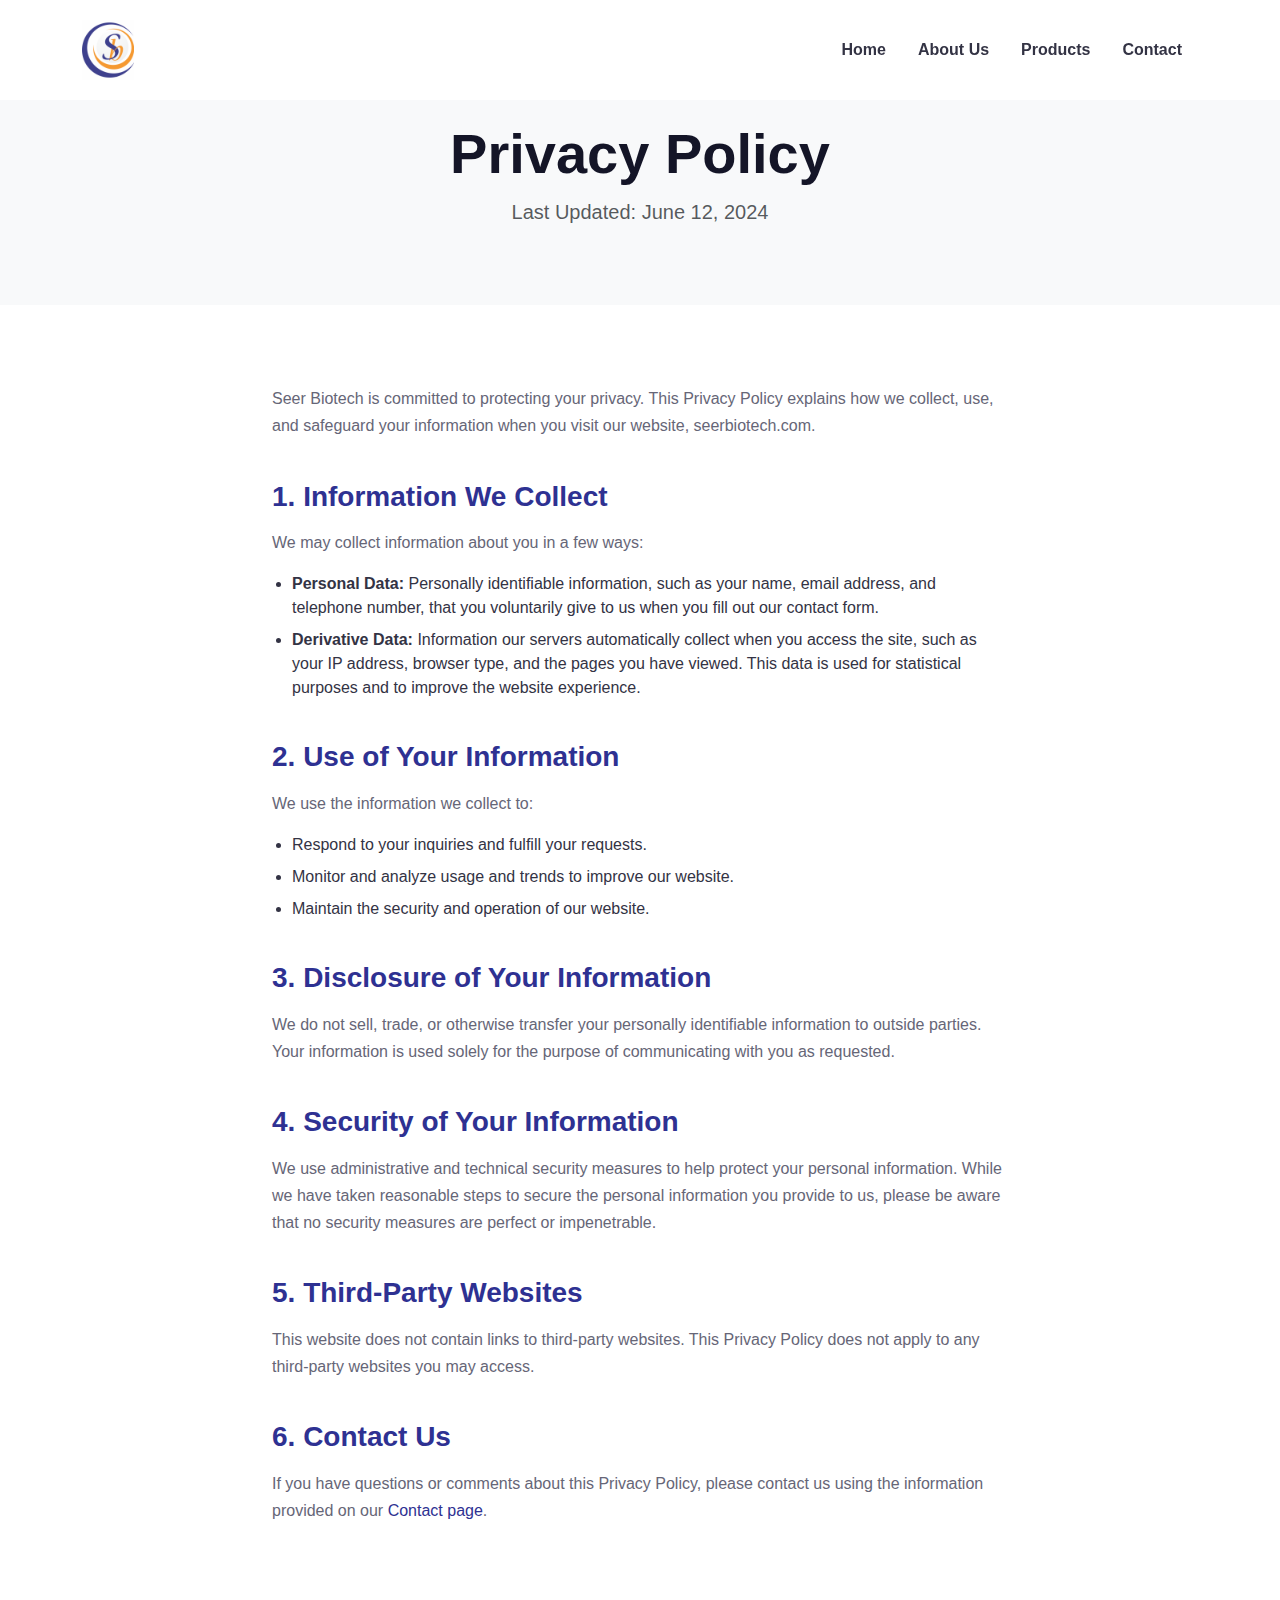
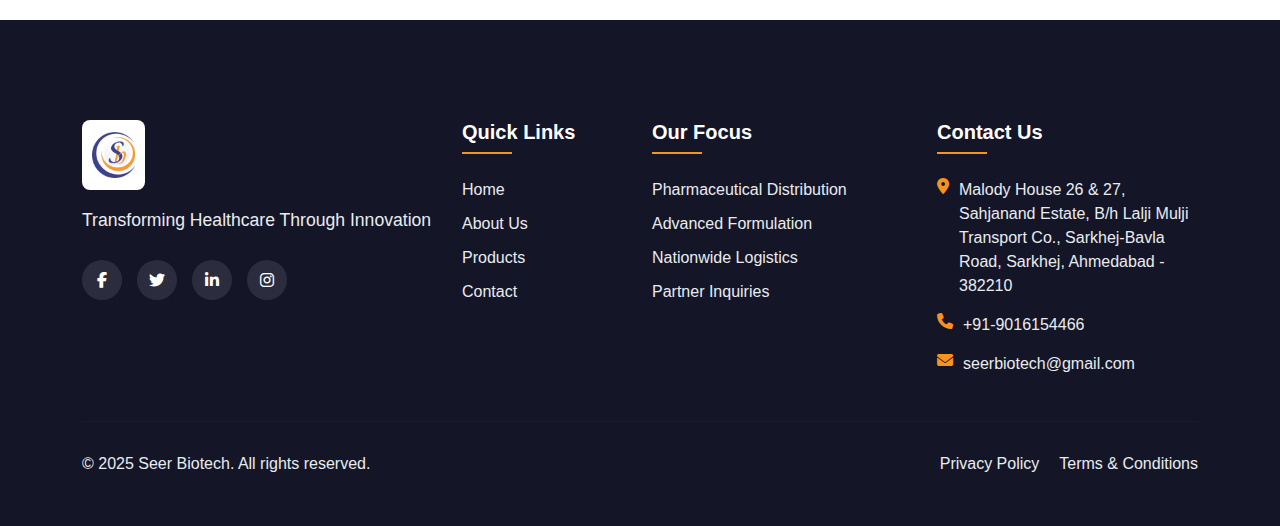
<file: privacy.html>
<!DOCTYPE html>
<html lang="en">
<head>
    <meta charset="UTF-8">
    <meta name="viewport" content="width=device-width, initial-scale=1.0">
    <title>Privacy Policy | Seer Biotech</title>
    <link href="https://cdn.jsdelivr.net/npm/bootstrap@5.3.0/dist/css/bootstrap.min.css" rel="stylesheet">
    <link rel="stylesheet" href="https://cdnjs.cloudflare.com/ajax/libs/font-awesome/6.4.0/css/all.min.css">
    <link rel="stylesheet" href="css/styles.css">
    <style>
        .legal-page-header { padding: 120px 0 60px; background-color: var(--light); }
        .legal-content { padding: 80px 0; }
        .legal-content h3 { color: var(--primary); margin-top: 2.5rem; margin-bottom: 1rem; }
        .legal-content ul { padding-left: 20px; }
        .legal-content li { margin-bottom: 0.5rem; }
    </style>
</head>
<body>
    <!-- Navigation -->
    <nav class="navbar navbar-expand-lg navbar-light fixed-top" id="mainNav">
        <div class="container">
            <a class="navbar-brand" href="index.html"><img src="images/seer-logo.png" alt="Seer Biotech Logo" height="60"></a>
            <button class="navbar-toggler" type="button" data-bs-toggle="collapse" data-bs-target="#navbarNav"><span class="navbar-toggler-icon"></span></button>
            <div class="collapse navbar-collapse" id="navbarNav">
                <ul class="navbar-nav ms-auto">
                    <li class="nav-item"><a class="nav-link" href="index.html">Home</a></li>
                    <li class="nav-item"><a class="nav-link" href="about.html">About Us</a></li>
                    <li class="nav-item"><a class="nav-link" href="products.html">Products</a></li>
                    <li class="nav-item"><a class="nav-link" href="contact.html">Contact</a></li>
                </ul>
            </div>
        </div>
    </nav>

    <!-- Header -->
    <header class="legal-page-header text-center">
        <div class="container">
            <h1 class="display-4 fw-bold">Privacy Policy</h1>
            <p class="lead text-muted">Last Updated: June 12, 2024</p>
        </div>
    </header>

    <!-- Main Content -->
    <main class="legal-content">
        <div class="container">
            <div class="row">
                <div class="col-lg-8 mx-auto">
                    <p>Seer Biotech is committed to protecting your privacy. This Privacy Policy explains how we collect, use, and safeguard your information when you visit our website, seerbiotech.com.</p>

                    <h3>1. Information We Collect</h3>
                    <p>We may collect information about you in a few ways:</p>
                    <ul>
                        <li><strong>Personal Data:</strong> Personally identifiable information, such as your name, email address, and telephone number, that you voluntarily give to us when you fill out our contact form.</li>
                        <li><strong>Derivative Data:</strong> Information our servers automatically collect when you access the site, such as your IP address, browser type, and the pages you have viewed. This data is used for statistical purposes and to improve the website experience.</li>
                    </ul>

                    <h3>2. Use of Your Information</h3>
                    <p>We use the information we collect to:</p>
                    <ul>
                        <li>Respond to your inquiries and fulfill your requests.</li>
                        <li>Monitor and analyze usage and trends to improve our website.</li>
                        <li>Maintain the security and operation of our website.</li>
                    </ul>

                    <h3>3. Disclosure of Your Information</h3>
                    <p>We do not sell, trade, or otherwise transfer your personally identifiable information to outside parties. Your information is used solely for the purpose of communicating with you as requested.</p>

                    <h3>4. Security of Your Information</h3>
                    <p>We use administrative and technical security measures to help protect your personal information. While we have taken reasonable steps to secure the personal information you provide to us, please be aware that no security measures are perfect or impenetrable.</p>
                    
                    <h3>5. Third-Party Websites</h3>
                    <p>This website does not contain links to third-party websites. This Privacy Policy does not apply to any third-party websites you may access.</p>

                    <h3>6. Contact Us</h3>
                    <p>If you have questions or comments about this Privacy Policy, please contact us using the information provided on our <a href="contact.html">Contact page</a>.</p>
                </div>
            </div>
        </div>
    </main>

    <!-- Footer -->
    <footer class="mt-auto">
        <div class="footer-waves">
            <div class="wave wave1"></div>
            <div class="wave wave2"></div>
            <div class="wave wave3"></div>
            <div class="wave wave4"></div>
        </div>
        <div class="container">
            <div class="row">
                <div class="col-lg-4 mb-5 mb-lg-0">
                    <div class="footer-brand"><img src="images/seer-logo.png" alt="Seer Biotech Logo" height="70"
                            class="footer-logo">
                        <h4>Seer Biotech</h4>
                    </div>
                    <p class="footer-tagline">Transforming Healthcare Through Innovation</p>
                    <div class="social-links"><a href="#" class="social-link"><i class="fab fa-facebook-f"></i></a><a
                            href="#" class="social-link"><i class="fab fa-twitter"></i></a><a href="#"
                            class="social-link"><i class="fab fa-linkedin-in"></i></a><a href="#" class="social-link"><i
                                class="fab fa-instagram"></i></a></div>
                </div>
                <div class="col-lg-2 col-md-6 mb-4 mb-md-0">
                    <h5>Quick Links</h5>
                    <ul class="footer-links">
                        <li><a href="index.html">Home</a></li>
                        <li><a href="about.html">About Us</a></li>
                        <li><a href="products.html">Products</a></li>
                        <li><a href="contact.html">Contact</a></li>
                    </ul>
                </div>
                <div class="col-lg-3 col-md-6 mb-4 mb-md-0">
                    <h5>Our Focus</h5>
                    <ul class="footer-links">
                        <li><a href="products.html">Pharmaceutical Distribution</a></li>
                        <li><a href="products.html">Advanced Formulation</a></li>
                        <li><a href="about.html">Nationwide Logistics</a></li>
                        <li><a href="contact.html">Partner Inquiries</a></li>
                    </ul>
                </div>
                <div class="col-lg-3">
                    <h5>Contact Us</h5>
                    <ul class="contact-info">
                        <li><i class="fas fa-map-marker-alt"></i><span>Malody House 26 & 27, Sahjanand Estate, B/h Lalji Mulji Transport Co., Sarkhej-Bavla Road, Sarkhej, Ahmedabad - 382210</span></li>
                        <li><i class="fas fa-phone"></i><span>+91-9016154466</span></li>
                        <li><i class="fas fa-envelope"></i><span>seerbiotech@gmail.com</span></li>
                    </ul>
                </div>
            </div>
            <hr class="footer-divider">
            <div class="footer-bottom">
                <div class="copyright">© 2025 Seer Biotech. All rights reserved.</div>
                <div class="footer-bottom-links"><a href="privacy.html">Privacy Policy</a><a href="terms.html">Terms & Conditions</a></div>
            </div>
        </div>
    </footer>

    <script src="https://cdn.jsdelivr.net/npm/bootstrap@5.3.0/dist/js/bootstrap.bundle.min.js"></script>
    <script src="js/main.js"></script>
</body>
</html>
</file>
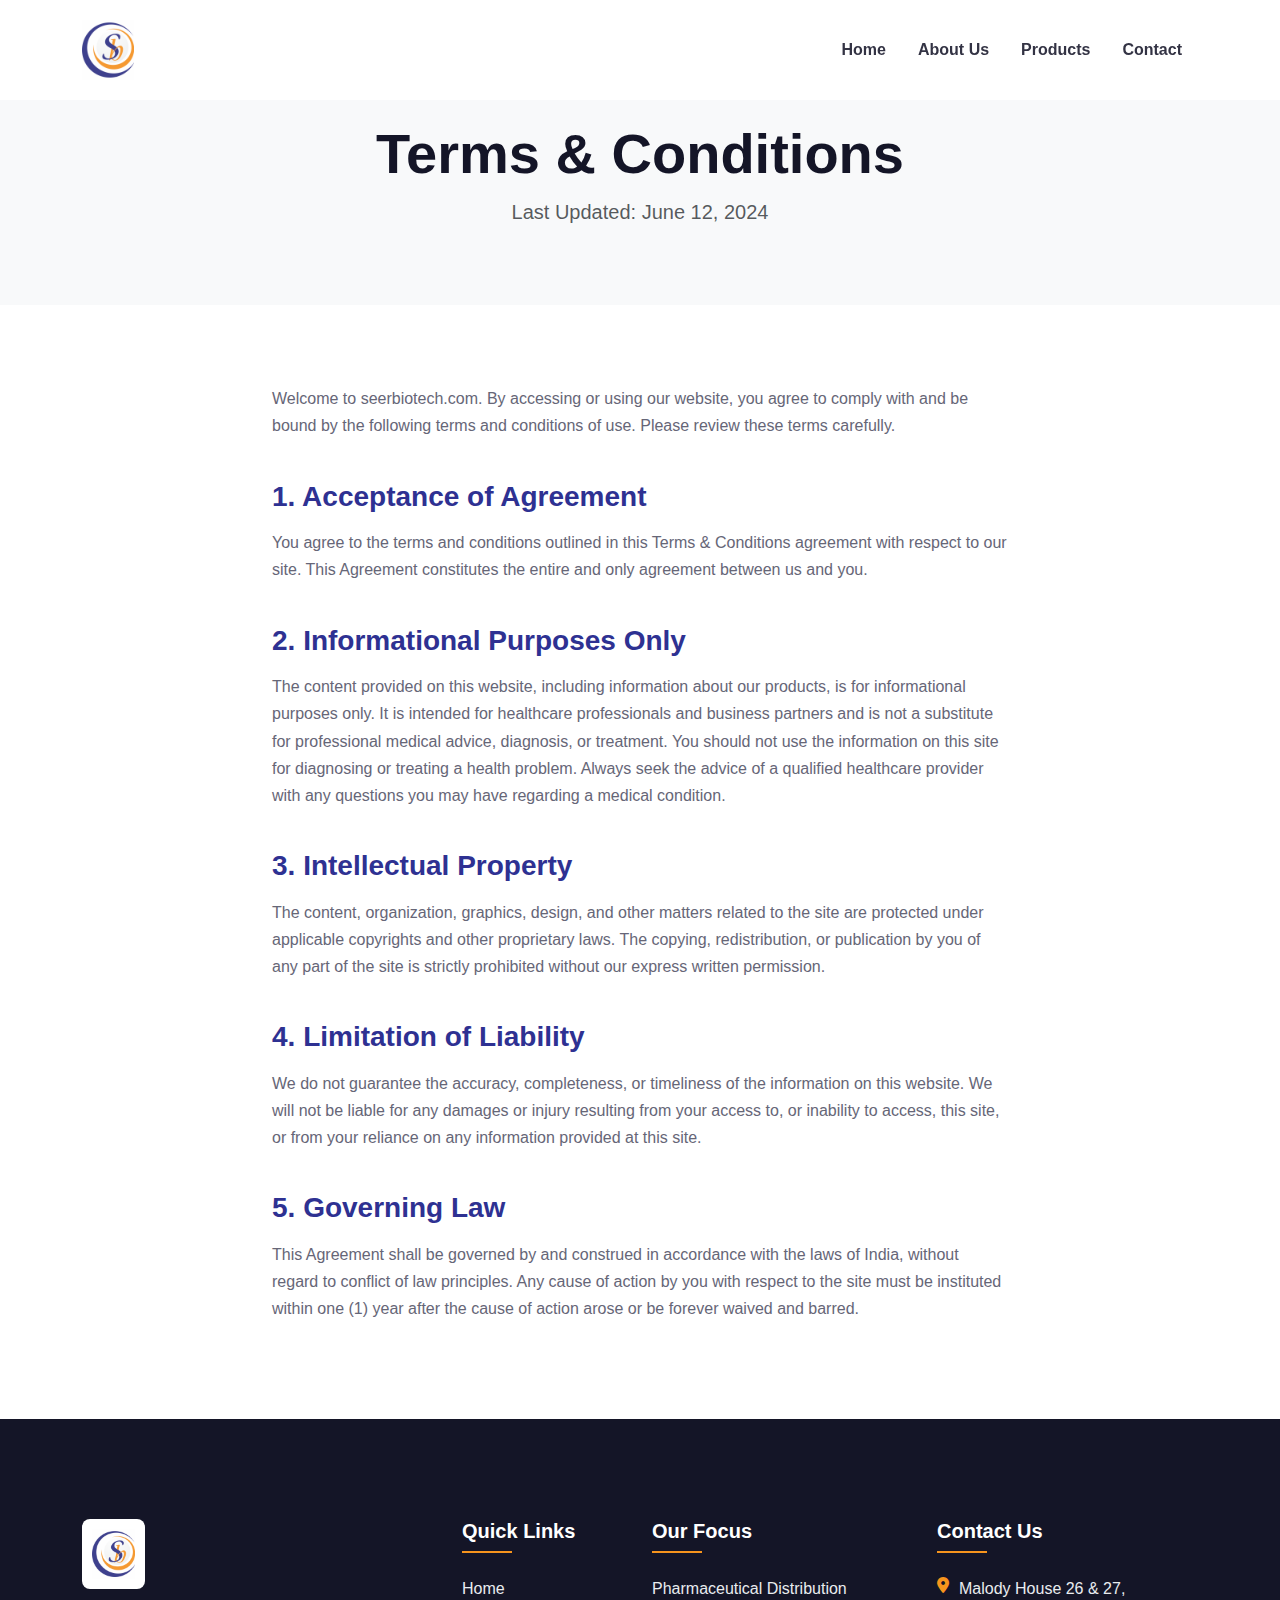
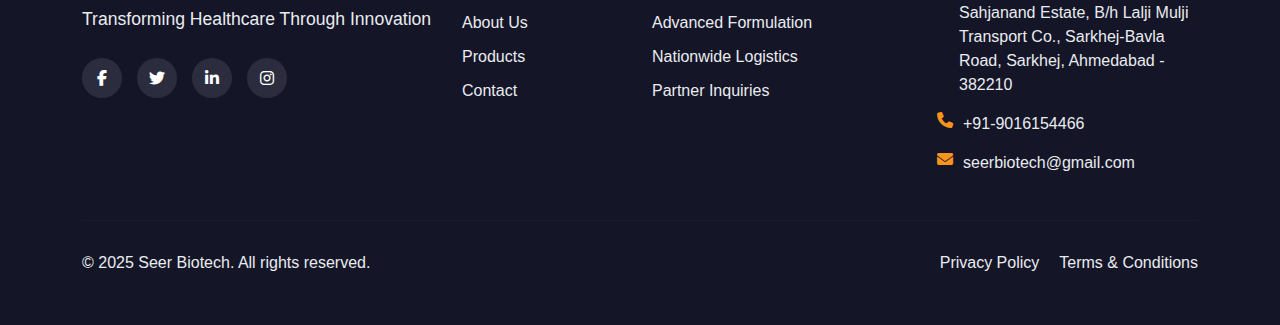
<file: terms.html>
<!DOCTYPE html>
<html lang="en">
<head>
    <meta charset="UTF-8">
    <meta name="viewport" content="width=device-width, initial-scale=1.0">
    <title>Terms & Conditions | Seer Biotech</title>
    <link href="https://cdn.jsdelivr.net/npm/bootstrap@5.3.0/dist/css/bootstrap.min.css" rel="stylesheet">
    <link rel="stylesheet" href="https://cdnjs.cloudflare.com/ajax/libs/font-awesome/6.4.0/css/all.min.css">
    <link rel="stylesheet" href="css/styles.css">
    <style>
        .legal-page-header { padding: 120px 0 60px; background-color: var(--light); }
        .legal-content { padding: 80px 0; }
        .legal-content h3 { color: var(--primary); margin-top: 2.5rem; margin-bottom: 1rem; }
        .legal-content ul { padding-left: 20px; }
        .legal-content li { margin-bottom: 0.5rem; }
    </style>
</head>
<body>
    <!-- Navigation -->
    <nav class="navbar navbar-expand-lg navbar-light fixed-top" id="mainNav">
        <div class="container">
            <a class="navbar-brand" href="index.html"><img src="images/seer-logo.png" alt="Seer Biotech Logo" height="60"></a>
            <button class="navbar-toggler" type="button" data-bs-toggle="collapse" data-bs-target="#navbarNav"><span class="navbar-toggler-icon"></span></button>
            <div class="collapse navbar-collapse" id="navbarNav">
                <ul class="navbar-nav ms-auto">
                    <li class="nav-item"><a class="nav-link" href="index.html">Home</a></li>
                    <li class="nav-item"><a class="nav-link" href="about.html">About Us</a></li>
                    <li class="nav-item"><a class="nav-link" href="products.html">Products</a></li>
                    <li class="nav-item"><a class="nav-link" href="contact.html">Contact</a></li>
                </ul>
            </div>
        </div>
    </nav>

    <!-- Header -->
    <header class="legal-page-header text-center">
        <div class="container">
            <h1 class="display-4 fw-bold">Terms & Conditions</h1>
            <p class="lead text-muted">Last Updated: June 12, 2024</p>
        </div>
    </header>

    <!-- Main Content -->
    <main class="legal-content">
        <div class="container">
            <div class="row">
                <div class="col-lg-8 mx-auto">
                    <p>Welcome to seerbiotech.com. By accessing or using our website, you agree to comply with and be bound by the following terms and conditions of use. Please review these terms carefully.</p>

                    <h3>1. Acceptance of Agreement</h3>
                    <p>You agree to the terms and conditions outlined in this Terms & Conditions agreement with respect to our site. This Agreement constitutes the entire and only agreement between us and you.</p>

                    <h3>2. Informational Purposes Only</h3>
                    <p>The content provided on this website, including information about our products, is for informational purposes only. It is intended for healthcare professionals and business partners and is not a substitute for professional medical advice, diagnosis, or treatment. You should not use the information on this site for diagnosing or treating a health problem. Always seek the advice of a qualified healthcare provider with any questions you may have regarding a medical condition.</p>
                    
                    <h3>3. Intellectual Property</h3>
                    <p>The content, organization, graphics, design, and other matters related to the site are protected under applicable copyrights and other proprietary laws. The copying, redistribution, or publication by you of any part of the site is strictly prohibited without our express written permission.</p>

                    <h3>4. Limitation of Liability</h3>
                    <p>We do not guarantee the accuracy, completeness, or timeliness of the information on this website. We will not be liable for any damages or injury resulting from your access to, or inability to access, this site, or from your reliance on any information provided at this site.</p>

                    <h3>5. Governing Law</h3>
                    <p>This Agreement shall be governed by and construed in accordance with the laws of India, without regard to conflict of law principles. Any cause of action by you with respect to the site must be instituted within one (1) year after the cause of action arose or be forever waived and barred.</p>
                </div>
            </div>
        </div>
    </main>

    <!-- Footer -->
     <footer>
        <div class="footer-waves">
            <div class="wave wave1"></div>
            <div class="wave wave2"></div>
            <div class="wave wave3"></div>
            <div class="wave wave4"></div>
        </div>
        <div class="container">
            <div class="row">
                <div class="col-lg-4 mb-5 mb-lg-0">
                    <div class="footer-brand"><img src="images/seer-logo.png" alt="Seer Biotech Logo" height="70"
                            class="footer-logo">
                        <h4>Seer Biotech</h4>
                    </div>
                    <p class="footer-tagline">Transforming Healthcare Through Innovation</p>
                    <div class="social-links"><a href="#" class="social-link"><i class="fab fa-facebook-f"></i></a><a
                            href="#" class="social-link"><i class="fab fa-twitter"></i></a><a href="#"
                            class="social-link"><i class="fab fa-linkedin-in"></i></a><a href="#" class="social-link"><i
                                class="fab fa-instagram"></i></a></div>
                </div>
                <div class="col-lg-2 col-md-6 mb-4 mb-md-0">
                    <h5>Quick Links</h5>
                    <ul class="footer-links">
                        <li><a href="index.html">Home</a></li>
                        <li><a href="about.html">About Us</a></li>
                        <li><a href="products.html">Products</a></li>
                        <li><a href="contact.html">Contact</a></li>
                    </ul>
                </div>
                <div class="col-lg-3 col-md-6 mb-4 mb-md-0">
                    <h5>Our Focus</h5>
                    <ul class="footer-links">
                        <li><a href="products.html">Pharmaceutical Distribution</a></li>
                        <li><a href="products.html">Advanced Formulation</a></li>
                        <li><a href="about.html">Nationwide Logistics</a></li>
                        <li><a href="contact.html">Partner Inquiries</a></li>
                    </ul>
                </div>
                <div class="col-lg-3">
                    <h5>Contact Us</h5>
                    <ul class="contact-info">
                        <li><i class="fas fa-map-marker-alt"></i><span>Malody House 26 & 27, Sahjanand Estate, B/h Lalji Mulji Transport Co., Sarkhej-Bavla Road, Sarkhej, Ahmedabad - 382210</span></li>
                        <li><i class="fas fa-phone"></i><span>+91-9016154466</span></li>
                        <li><i class="fas fa-envelope"></i><span>seerbiotech@gmail.com</span></li>
                    </ul>
                </div>
            </div>
            <hr class="footer-divider">
            <div class="footer-bottom">
                <div class="copyright">© 2025 Seer Biotech. All rights reserved.</div>
                <div class="footer-bottom-links"><a href="privacy.html">Privacy Policy</a><a href="terms.html">Terms & Conditions</a></div>
            </div>
        </div>
    </footer>

    
    <script src="https://cdn.jsdelivr.net/npm/bootstrap@5.3.0/dist/js/bootstrap.bundle.min.js"></script>
    <script src="js/main.js"></script>
</body>
</html>
</file>
<file: css/styles.css>
/* Main Styles for SB Pharmaceuticals Website */

:root {
  --primary: #2e3192; /* Blue from logo */
  --primary-dark: #232578;
  --primary-light: #4b4caa;
  --secondary: #f7941d; /* Orange from logo */
  --secondary-dark: #d17c16;
  --secondary-light: #f9a94d;
  --dark: #141527;
  --light: #f8f9fa;
  --white: #ffffff;
  --gray: #6c757d;
  --gray-light: #e9ecef;
  --gray-dark: #343a40;
  --text: #333344;
  --text-light: #666677;
  --shadow: 0 5px 20px rgba(0, 0, 0, 0.1);
  --shadow-lg: 0 10px 30px rgba(0, 0, 0, 0.15);
  --transition: all 0.3s ease;
  --radius: 8px;
  --radius-lg: 15px;
  --radius-xl: 30px;
}

/* General Styles */
html {
  scroll-behavior: smooth;
}

body {
  font-family: 'Poppins', 'Roboto', sans-serif;
  color: var(--text);
  background-color: var(--white);
  overflow-x: hidden;
  padding-top: 0;
  position: relative;
}

h1, h2, h3, h4, h5, h6 {
  font-weight: 700;
  color: var(--dark);
}

p {
  color: var(--text-light);
  line-height: 1.7;
}

a {
  color: var(--primary);
  text-decoration: none;
  transition: var(--transition);
}

a:hover {
  color: var(--secondary);
}

.btn {
  border-radius: var(--radius);
  padding: 0.6rem 1.5rem;
  font-weight: 600;
  transition: var(--transition);
  position: relative;
  overflow: hidden;
  z-index: 1;
}

.btn::before {
  content: '';
  position: absolute;
  top: 0;
  left: 0;
  width: 0;
  height: 100%;
  background: rgba(255, 255, 255, 0.1);
  transition: all 0.5s ease;
  z-index: -1;
}

.btn:hover::before {
  width: 100%;
}

.btn-primary {
  background: linear-gradient(135deg, var(--primary), var(--primary-dark));
  border: none;
  box-shadow: 0 4px 15px rgba(46, 49, 146, 0.3);
}

.btn-primary:hover, .btn-primary:focus {
  background: linear-gradient(135deg, var(--primary-dark), var(--primary));
  box-shadow: 0 6px 20px rgba(46, 49, 146, 0.4);
  transform: translateY(-2px);
}

.btn-outline {
  color: var(--primary);
  background: transparent;
  border: 2px solid var(--primary);
}

.btn-outline:hover, .btn-outline:focus {
  color: var(--white);
  background: var(--primary);
  transform: translateY(-2px);
}

.pulse-button {
  animation: pulse 2s infinite;
}

@keyframes pulse {
  0% {
    box-shadow: 0 0 0 0 rgba(46, 49, 146, 0.7);
  }
  70% {
    box-shadow: 0 0 0 10px rgba(46, 49, 146, 0);
  }
  100% {
    box-shadow: 0 0 0 0 rgba(46, 49, 146, 0);
  }
}

.text-gradient {
  background: linear-gradient(135deg, var(--primary), var(--secondary));
  -webkit-background-clip: text;
  -webkit-text-fill-color: transparent;
  background-clip: text;
  text-fill-color: transparent;
}

.section-header {
  margin-bottom: 3rem;
}

/* Preloader */
#preloader {
  position: fixed;
  top: 0;
  left: 0;
  width: 100%;
  height: 100%;
  background: var(--white);
  display: flex;
  justify-content: center;
  align-items: center;
  z-index: 9999;
}

.loader {
  display: flex;
  flex-direction: column;
  align-items: center;
}

.logo-loader {
  width: 80px;
  height: 80px;
  animation: pulse 1.5s infinite;
}

.loading-text {
  margin-top: 20px;
  font-size: 1.2rem;
  color: var(--primary);
  position: relative;
}

.loading-text::after {
  content: '...';
  position: absolute;
  animation: dots 1.5s infinite;
}

@keyframes dots {
  0%, 20% { content: '.'; }
  40% { content: '..'; }
  60%, 100% { content: '...'; }
}

/* Particle Background */
#particles-js {
  position: fixed;
  width: 100%;
  height: 100%;
  top: 0;
  left: 0;
  z-index: -1;
  opacity: 0.5;
}

/* Navigation */
#mainNav {
  padding: 15px 0;
  transition: var(--transition);
  background-color: rgba(255, 255, 255, 0.95);
  backdrop-filter: blur(10px);
}

#mainNav.scrolled {
  box-shadow: var(--shadow);
  padding: 10px 0;
}

.navbar-brand img {
  max-height: 60px;
  transition: var(--transition);
}

.navbar-scrolled .navbar-brand img {
  max-height: 50px;
}

.nav-link {
  font-weight: 600;
  padding: 0.5rem 1rem !important;
  color: var(--text) !important;
  position: relative;
}

.nav-link::after {
  content: '';
  position: absolute;
  bottom: 0;
  left: 50%;
  width: 0;
  height: 2px;
  background: linear-gradient(90deg, var(--primary), var(--secondary));
  transition: var(--transition);
  transform: translateX(-50%);
}

.nav-link:hover::after, .nav-link.active::after {
  width: 80%;
}

.nav-link.active, .nav-link:hover {
  color: var(--primary) !important;
}

/* Hero Section */
.hero-section {
  min-height: 100vh;
  display: flex;
  align-items: center;
  position: relative;
  padding: 100px 0;
  overflow: hidden;
}

.hero-section h1 {
  font-size: 3.5rem;
  margin-bottom: 1.5rem;
}

.hero-buttons {
  margin-top: 2rem;
}

.canvas-container {
  position: relative;
  width: 100%;
  height: 500px;
  perspective: 1000px;
}

#molecule-canvas {
  width: 100%;
  height: 100%;
}

.scroll-indicator {
  position: absolute;
  bottom: 30px;
  left: 50%;
  transform: translateX(-50%);
  display: flex;
  flex-direction: column;
  align-items: center;
  animation: fadeInUp 2s infinite;
}

.mouse {
  width: 30px;
  height: 50px;
  border: 2px solid var(--primary);
  border-radius: 20px;
  position: relative;
}

.wheel {
  width: 6px;
  height: 6px;
  background: var(--primary);
  border-radius: 50%;
  position: absolute;
  top: 10px;
  left: 50%;
  transform: translateX(-50%);
  animation: wheel 1.5s infinite;
}

@keyframes wheel {
  0% {
    transform: translateX(-50%) translateY(0);
    opacity: 1;
  }
  100% {
    transform: translateX(-50%) translateY(20px);
    opacity: 0;
  }
}

.scroll-arrow {
  margin-top: 10px;
}

.scroll-arrow span {
  display: block;
  width: 10px;
  height: 10px;
  border-bottom: 2px solid var(--primary);
  border-right: 2px solid var(--primary);
  transform: rotate(45deg);
  margin: -5px;
  animation: scrollArrow 2s infinite;
}

.scroll-arrow span:nth-child(2) {
  animation-delay: -0.2s;
}

@keyframes scrollArrow {
  0% {
    opacity: 0;
    transform: rotate(45deg) translate(-10px, -10px);
  }
  50% {
    opacity: 1;
  }
  100% {
    opacity: 0;
    transform: rotate(45deg) translate(10px, 10px);
  }
}

@keyframes fadeInUp {
  0% {
    opacity: 0;
    transform: translateX(-50%) translateY(20px);
  }
  100% {
    opacity: 1;
    transform: translateX(-50%) translateY(0);
  }
}

/* Innovation Section */
.innovation-section {
  padding: 100px 0;
  background-color: var(--light);
  position: relative;
}

.innovation-card {
  perspective: 1000px;
  height: 350px;
  cursor: pointer;
}

.innovation-card-inner {
  position: relative;
  width: 100%;
  height: 100%;
  transition: transform 0.8s;
  transform-style: preserve-3d;
}

.innovation-card:hover .innovation-card-inner {
  transform: rotateY(180deg);
}

.innovation-card-front, .innovation-card-back {
  position: absolute;
  width: 100%;
  height: 100%;
  backface-visibility: hidden;
  border-radius: var(--radius-lg);
  padding: 2rem;
  display: flex;
  flex-direction: column;
  justify-content: center;
  align-items: center;
  text-align: center;
}

.innovation-card-front {
  background: var(--white);
  box-shadow: var(--shadow);
}

.innovation-card-back {
  background: linear-gradient(135deg, var(--primary), var(--primary-dark));
  color: var(--white);
  transform: rotateY(180deg);
}

.innovation-card-back h3, .innovation-card-back p {
  color: var(--white);
}

.icon-wrapper {
  width: 80px;
  height: 80px;
  border-radius: 50%;
  background: linear-gradient(135deg, var(--primary-light), var(--primary));
  display: flex;
  justify-content: center;
  align-items: center;
  margin-bottom: 1.5rem;
  color: var(--white);
  font-size: 2rem;
  box-shadow: 0 10px 20px rgba(46, 49, 146, 0.3);
}

/* Product Showcase */
.product-showcase {
  padding: 100px 0;
  position: relative;
  overflow: hidden;
}

.product-carousel-container {
  position: relative;
  padding: 40px 0;
}

.product-carousel {
  display: flex;
  overflow-x: auto;
  scroll-behavior: smooth;
  scrollbar-width: none; /* Firefox */
  -ms-overflow-style: none; /* IE and Edge */
  padding: 20px 0;
}

.product-carousel::-webkit-scrollbar {
  display: none; /* Chrome, Safari, Opera */
}

.product-card {
  flex: 0 0 300px;
  margin-right: 30px;
  perspective: 1000px;
}

.product-card-inner {
  background: var(--white);
  border-radius: var(--radius-lg);
  box-shadow: var(--shadow);
  overflow: hidden;
  transition: var(--transition);
  height: 400px;
  display: flex;
  flex-direction: column;
}

.product-card-inner:hover {
  transform: translateY(-10px);
  box-shadow: var(--shadow-lg);
}

.product-image {
  height: 200px;
  background: linear-gradient(135deg, #f5f7fa, #e9ecef);
  display: flex;
  justify-content: center;
  align-items: center;
  padding: 20px;
}

.product-pill {
  width: 120px;
  height: 50px;
  border-radius: 25px;
  position: relative;
  transform-style: preserve-3d;
  animation: float 6s ease-in-out infinite;
}

.antibiotics-pill {
  background: linear-gradient(135deg, #4facfe, #00f2fe);
}

.cardiovascular-pill {
  background: linear-gradient(135deg, #ff5858, #f09819);
}

.respiratory-pill {
  background: linear-gradient(135deg, #13547a, #80d0c7);
}

.analgesic-pill {
  background: linear-gradient(135deg, #ff758c, #ff7eb3);
}

.gastrointestinal-pill {
  background: linear-gradient(135deg, #667eea, #764ba2);
}

.pill-half {
  position: absolute;
  width: 100%;
  height: 100%;
  border-radius: 25px;
}

.pill-half:first-child {
  background: rgba(255, 255, 255, 0.2);
  transform: translateZ(2px);
}

.pill-half:last-child {
  background: rgba(0, 0, 0, 0.1);
  transform: translateZ(-2px);
}

@keyframes float {
  0%, 100% {
    transform: translateY(0) rotate(0deg);
  }
  50% {
    transform: translateY(-10px) rotate(5deg);
  }
}

.product-content {
  padding: 20px;
  flex-grow: 1;
  display: flex;
  flex-direction: column;
}

.product-content h3 {
  margin-bottom: 5px;
  font-size: 1.3rem;
}

.product-content .category {
  color: var(--primary);
  font-weight: 600;
  font-size: 0.9rem;
  margin-bottom: 10px;
}

.product-content .description {
  flex-grow: 1;
  font-size: 0.9rem;
}

.carousel-controls {
  display: flex;
  justify-content: center;
  margin-top: 30px;
}

.carousel-control {
  width: 40px;
  height: 40px;
  border-radius: 50%;
  background: var(--white);
  border: none;
  box-shadow: var(--shadow);
  display: flex;
  justify-content: center;
  align-items: center;
  margin: 0 10px;
  cursor: pointer;
  transition: var(--transition);
}

.carousel-control:hover {
  background: var(--primary);
  color: var(--white);
}

/* Manufacturing Excellence Section */
.manufacturing-excellence {
  position: relative;
  padding: 100px 0;
  color: var(--white);
  overflow: hidden;
}

.parallax-section {
  position: relative;
}

.parallax-bg {
  position: absolute;
  top: 0;
  left: 0;
  width: 100%;
  height: 100%;
  background-image: url('../images/manufacturing-bg.jpg');
  background-size: cover;
  background-position: center;
  background-attachment: fixed;
  z-index: -1;
}

.parallax-bg::before {
  content: '';
  position: absolute;
  top: 0;
  left: 0;
  width: 100%;
  height: 100%;
  background: linear-gradient(90deg, rgba(20, 21, 39, 0.9) 50%, rgba(20, 21, 39, 0.7) 100%);
}

.content-box {
  background: rgba(255, 255, 255, 0.1);
  backdrop-filter: blur(10px);
  border-radius: var(--radius-lg);
  padding: 3rem;
  border: 1px solid rgba(255, 255, 255, 0.1);
}

.stats-container {
  display: flex;
  justify-content: space-between;
  margin: 2rem 0;
}

.stat-item {
  text-align: center;
}

.stat-number {
  font-size: 3rem;
  font-weight: 700;
  color: var(--secondary);
  margin-bottom: 0.5rem;
}

.stat-label {
  font-size: 1rem;
  color: var(--white);
}

.facility-features {
  margin-top: 2rem;
}

.feature-item {
  display: flex;
  align-items: center;
  margin-bottom: 1rem;
}

.feature-item i {
  color: var(--secondary);
  margin-right: 1rem;
  font-size: 1.2rem;
}

/* Research Section */
.research-section {
  padding: 100px 0;
  background-color: var(--white);
  position: relative;
}

.timeline {
  position: relative;
  max-width: 1200px;
  margin: 0 auto;
}

.timeline::after {
  content: '';
  position: absolute;
  width: 6px;
  background: linear-gradient(to bottom, var(--primary), var(--secondary));
  top: 0;
  bottom: 0;
  left: 50%;
  margin-left: -3px;
  border-radius: 3px;
}

.timeline-container {
  padding: 10px 40px;
  position: relative;
  background-color: inherit;
  width: 50%;
}

.timeline-container::after {
  content: '';
  position: absolute;
  width: 20px;
  height: 20px;
  right: -10px;
  background: var(--white);
  border: 4px solid var(--primary);
  top: 15px;
  border-radius: 50%;
  z-index: 1;
}

.left {
  left: 0;
}

.right {
  left: 50%;
}

.left::before {
  content: " ";
  height: 0;
  position: absolute;
  top: 22px;
  width: 0;
  z-index: 1;
  right: 30px;
  border: medium solid var(--white);
  border-width: 10px 0 10px 10px;
  border-color: transparent transparent transparent var(--white);
}

.right::before {
  content: " ";
  height: 0;
  position: absolute;
  top: 22px;
  width: 0;
  z-index: 1;
  left: 30px;
  border: medium solid var(--white);
  border-width: 10px 10px 10px 0;
  border-color: transparent var(--white) transparent transparent;
}

.right::after {
  left: -10px;
}

.timeline-content {
  padding: 20px 30px;
  background-color: var(--white);
  position: relative;
  border-radius: var(--radius);
  box-shadow: var(--shadow);
}

.timeline-content h3 {
  color: var(--primary);
  margin-bottom: 5px;
}

.timeline-content h4 {
  margin-bottom: 10px;
  font-size: 1.2rem;
}

/* Testimonials Section */
.testimonials-section {
  padding: 100px 0;
  background-color: var(--light);
  position: relative;
}

.testimonials-carousel-wrapper {
  position: relative;
  max-width: 800px;
  margin: 0 auto;
}

.testimonials-carousel {
  position: relative;
  height: 350px;
}

.testimonial-card {
  position: absolute;
  width: 100%;
  opacity: 0;
  transform: translateX(50px);
  transition: all 0.5s ease;
  visibility: hidden;
}

.testimonial-card.active {
  opacity: 1;
  transform: translateX(0);
  visibility: visible;
}

.testimonial-content {
  background: var(--white);
  border-radius: var(--radius-lg);
  padding: 2.5rem;
  box-shadow: var(--shadow);
  position: relative;
}

.quote-icon {
  position: absolute;
  top: -15px;
  left: 30px;
  width: 40px;
  height: 40px;
  background: linear-gradient(135deg, var(--primary), var(--secondary));
  border-radius: 50%;
  display: flex;
  justify-content: center;
  align-items: center;
  color: var(--white);
}

.testimonial-author {
  display: flex;
  align-items: center;
  margin-top: 1.5rem;
}

.author-image {
  width: 60px;
  height: 60px;
  border-radius: 50%;
  object-fit: cover;
  margin-right: 15px;
  border: 3px solid var(--primary);
}

.author-info h5 {
  margin-bottom: 0;
}

.author-info p {
  margin-bottom: 0;
  font-size: 0.9rem;
}

.carousel-indicators {
  display: flex;
  justify-content: center;
  margin-top: 30px;
}

.indicator {
  width: 12px;
  height: 12px;
  border-radius: 50%;
  background: var(--gray-light);
  border: none;
  margin: 0 5px;
  cursor: pointer;
  transition: var(--transition);
}

.indicator.active {
  background: var(--primary);
  transform: scale(1.2);
}

/* Global Presence Section */
.global-presence-section {
  padding: 100px 0;
  position: relative;
}

.world-map-container {
  position: relative;
  height: 500px;
  margin-top: 50px;
}

#world-map {
  width: 100%;
  height: 100%;
  background-image: url('../images/world-map.svg');
  background-size: contain;
  background-position: center;
  background-repeat: no-repeat;
  position: relative;
}

.map-overlay {
  position: absolute;
  bottom: 30px;
  right: 30px;
  display: flex;
  gap: 20px;
}

.map-stat {
  background: rgba(255, 255, 255, 0.9);
  backdrop-filter: blur(10px);
  border-radius: var(--radius);
  padding: 15px 25px;
  text-align: center;
  box-shadow: var(--shadow);
}

.map-stat-number {
  font-size: 2rem;
  font-weight: 700;
  color: var(--primary);
}

.map-stat-label {
  font-size: 0.9rem;
  color: var(--text);
}

/* CTA Section */
.cta-section {
  padding: 100px 0;
  position: relative;
}

.cta-container {
  background: linear-gradient(135deg, var(--primary), var(--primary-dark));
  border-radius: var(--radius-xl);
  padding: 4rem;
  position: relative;
  overflow: hidden;
  color: var(--white);
}

.cta-content {
  position: relative;
  z-index: 2;
  max-width: 600px;
}

.cta-content h2, .cta-content p {
  color: var(--white);
}

.cta-shape {
  position: absolute;
  top: -50px;
  right: -50px;
  width: 300px;
  height: 300px;
  background: rgba(255, 255, 255, 0.1);
  border-radius: 50%;
  z-index: 1;
}

.cta-particles {
  position: absolute;
  top: 0;
  left: 0;
  width: 100%;
  height: 100%;
  z-index: 1;
}

/* Footer */
footer {
  background: var(--dark);
  color: var(--white);
  padding: 100px 0 50px;
  position: relative;
  overflow: hidden;
}

.footer-waves {
  position: absolute;
  top: 0;
  left: 0;
  width: 100%;
  overflow: hidden;
  line-height: 0;
}

.wave {
  position: absolute;
  top: 0;
  left: 0;
  width: 100%;
  height: 50px;
  background-size: 1000px 100px;
}

.wave1 {
  animation: wave 30s linear infinite;
  z-index: 1;
  opacity: 0.5;
  animation-delay: 0s;
  bottom: auto;
  background-image: url("data:image/svg+xml,%3Csvg xmlns='http://www.w3.org/2000/svg' viewBox='0 0 1200 120' preserveAspectRatio='none'%3E%3Cpath d='M0,0V46.29c47.79,22.2,103.59,32.17,158,28,70.36-5.37,136.33-33.31,206.8-37.5C438.64,32.43,512.34,53.67,583,72.05c69.27,18,138.3,24.88,209.4,13.08,36.15-6,69.85-17.84,104.45-29.34C989.49,25,1113-14.29,1200,52.47V0Z' opacity='.25' fill='%23ffffff'/%3E%3Cpath d='M0,0V15.81C13,36.92,27.64,56.86,47.69,72.05,99.41,111.27,165,111,224.58,91.58c31.15-10.15,60.09-26.07,89.67-39.8,40.92-19,84.73-46,130.83-49.67,36.26-2.85,70.9,9.42,98.6,31.56,31.77,25.39,62.32,62,103.63,73,40.44,10.79,81.35-6.69,119.13-24.28s75.16-39,116.92-43.05c59.73-5.85,113.28,22.88,168.9,38.84,30.2,8.66,59,6.17,87.09-7.5,22.43-10.89,48-26.93,60.65-49.24V0Z' opacity='.5' fill='%23ffffff'/%3E%3Cpath d='M0,0V5.63C149.93,59,314.09,71.32,475.83,42.57c43-7.64,84.23-20.12,127.61-26.46,59-8.63,112.48,12.24,165.56,35.4C827.93,77.22,886,95.24,951.2,90c86.53-7,172.46-45.71,248.8-84.81V0Z' fill='%23ffffff'/%3E%3C/svg%3E");
}

.wave2 {
  animation: wave 21s linear infinite;
  z-index: 2;
  opacity: 0.3;
  animation-delay: -5s;
  bottom: auto;
  background-image: url("data:image/svg+xml,%3Csvg xmlns='http://www.w3.org/2000/svg' viewBox='0 0 1200 120' preserveAspectRatio='none'%3E%3Cpath d='M0,0V46.29c47.79,22.2,103.59,32.17,158,28,70.36-5.37,136.33-33.31,206.8-37.5C438.64,32.43,512.34,53.67,583,72.05c69.27,18,138.3,24.88,209.4,13.08,36.15-6,69.85-17.84,104.45-29.34C989.49,25,1113-14.29,1200,52.47V0Z' opacity='.25' fill='%23ffffff'/%3E%3Cpath d='M0,0V15.81C13,36.92,27.64,56.86,47.69,72.05,99.41,111.27,165,111,224.58,91.58c31.15-10.15,60.09-26.07,89.67-39.8,40.92-19,84.73-46,130.83-49.67,36.26-2.85,70.9,9.42,98.6,31.56,31.77,25.39,62.32,62,103.63,73,40.44,10.79,81.35-6.69,119.13-24.28s75.16-39,116.92-43.05c59.73-5.85,113.28,22.88,168.9,38.84,30.2,8.66,59,6.17,87.09-7.5,22.43-10.89,48-26.93,60.65-49.24V0Z' opacity='.5' fill='%23ffffff'/%3E%3Cpath d='M0,0V5.63C149.93,59,314.09,71.32,475.83,42.57c43-7.64,84.23-20.12,127.61-26.46,59-8.63,112.48,12.24,165.56,35.4C827.93,77.22,886,95.24,951.2,90c86.53-7,172.46-45.71,248.8-84.81V0Z' fill='%23ffffff'/%3E%3C/svg%3E");
}

.wave3 {
  animation: wave 18s linear infinite;
  z-index: 3;
  opacity: 0.2;
  animation-delay: -2s;
  bottom: auto;
  background-image: url("data:image/svg+xml,%3Csvg xmlns='http://www.w3.org/2000/svg' viewBox='0 0 1200 120' preserveAspectRatio='none'%3E%3Cpath d='M0,0V46.29c47.79,22.2,103.59,32.17,158,28,70.36-5.37,136.33-33.31,206.8-37.5C438.64,32.43,512.34,53.67,583,72.05c69.27,18,138.3,24.88,209.4,13.08,36.15-6,69.85-17.84,104.45-29.34C989.49,25,1113-14.29,1200,52.47V0Z' opacity='.25' fill='%23ffffff'/%3E%3Cpath d='M0,0V15.81C13,36.92,27.64,56.86,47.69,72.05,99.41,111.27,165,111,224.58,91.58c31.15-10.15,60.09-26.07,89.67-39.8,40.92-19,84.73-46,130.83-49.67,36.26-2.85,70.9,9.42,98.6,31.56,31.77,25.39,62.32,62,103.63,73,40.44,10.79,81.35-6.69,119.13-24.28s75.16-39,116.92-43.05c59.73-5.85,113.28,22.88,168.9,38.84,30.2,8.66,59,6.17,87.09-7.5,22.43-10.89,48-26.93,60.65-49.24V0Z' opacity='.5' fill='%23ffffff'/%3E%3Cpath d='M0,0V5.63C149.93,59,314.09,71.32,475.83,42.57c43-7.64,84.23-20.12,127.61-26.46,59-8.63,112.48,12.24,165.56,35.4C827.93,77.22,886,95.24,951.2,90c86.53-7,172.46-45.71,248.8-84.81V0Z' fill='%23ffffff'/%3E%3C/svg%3E");
}

.wave4 {
  animation: wave 15s linear infinite;
  z-index: 4;
  opacity: 0.1;
  animation-delay: -5s;
  bottom: auto;
  background-image: url("data:image/svg+xml,%3Csvg xmlns='http://www.w3.org/2000/svg' viewBox='0 0 1200 120' preserveAspectRatio='none'%3E%3Cpath d='M0,0V46.29c47.79,22.2,103.59,32.17,158,28,70.36-5.37,136.33-33.31,206.8-37.5C438.64,32.43,512.34,53.67,583,72.05c69.27,18,138.3,24.88,209.4,13.08,36.15-6,69.85-17.84,104.45-29.34C989.49,25,1113-14.29,1200,52.47V0Z' opacity='.25' fill='%23ffffff'/%3E%3Cpath d='M0,0V15.81C13,36.92,27.64,56.86,47.69,72.05,99.41,111.27,165,111,224.58,91.58c31.15-10.15,60.09-26.07,89.67-39.8,40.92-19,84.73-46,130.83-49.67,36.26-2.85,70.9,9.42,98.6,31.56,31.77,25.39,62.32,62,103.63,73,40.44,10.79,81.35-6.69,119.13-24.28s75.16-39,116.92-43.05c59.73-5.85,113.28,22.88,168.9,38.84,30.2,8.66,59,6.17,87.09-7.5,22.43-10.89,48-26.93,60.65-49.24V0Z' opacity='.5' fill='%23ffffff'/%3E%3Cpath d='M0,0V5.63C149.93,59,314.09,71.32,475.83,42.57c43-7.64,84.23-20.12,127.61-26.46,59-8.63,112.48,12.24,165.56,35.4C827.93,77.22,886,95.24,951.2,90c86.53-7,172.46-45.71,248.8-84.81V0Z' fill='%23ffffff'/%3E%3C/svg%3E");
}

@keyframes wave {
  0% {
    transform: translateX(0);
  }
  50% {
    transform: translateX(-50%);
  }
  100% {
    transform: translateX(0);
  }
}

.footer-brand {
  display: flex;
  align-items: center;
  margin-bottom: 1rem;
}

.footer-logo {
  margin-right: 15px;
  background: var(--white);
  padding: 10px;
  border-radius: var(--radius);
}

.footer-tagline {
  color: var(--gray-light);
  font-size: 1.1rem;
  margin-bottom: 1.5rem;
}

.social-links {
  display: flex;
  gap: 15px;
}

.social-link {
  width: 40px;
  height: 40px;
  border-radius: 50%;
  background: rgba(255, 255, 255, 0.1);
  display: flex;
  justify-content: center;
  align-items: center;
  color: var(--white);
  transition: var(--transition);
}

.social-link:hover {
  background: var(--primary);
  color: var(--white);
  transform: translateY(-3px);
}

footer h5 {
  color: var(--white);
  margin-bottom: 1.5rem;
  position: relative;
  padding-bottom: 10px;
}

footer h5::after {
  content: '';
  position: absolute;
  bottom: 0;
  left: 0;
  width: 50px;
  height: 2px;
  background: var(--secondary);
}

.footer-links {
  list-style: none;
  padding: 0;
  margin: 0;
}

.footer-links li {
  margin-bottom: 10px;
}

.footer-links a {
  color: var(--gray-light);
  transition: var(--transition);
  display: inline-block;
}

.footer-links a:hover {
  color: var(--secondary);
  transform: translateX(5px);
}

.contact-info {
  list-style: none;
  padding: 0;
  margin: 0;
}

.contact-info li {
  display: flex;
  margin-bottom: 15px;
  color: var(--gray-light);
}

.contact-info li i {
  margin-right: 10px;
  color: var(--secondary);
}

.newsletter-form {
  margin-top: 1.5rem;
}

.newsletter-form h6 {
  color: var(--white);
  margin-bottom: 10px;
}

.footer-divider {
  border-color: rgba(255, 255, 255, 0.1);
  margin: 30px 0;
}

.footer-bottom {
  display: flex;
  justify-content: space-between;
  align-items: center;
  flex-wrap: wrap;
}

.copyright {
  color: var(--gray-light);
}

.footer-bottom-links {
  display: flex;
  gap: 20px;
}

.footer-bottom-links a {
  color: var(--gray-light);
}

.footer-bottom-links a:hover {
  color: var(--secondary);
}

/* Back to top button */
.back-to-top {
  position: fixed;
  bottom: 30px;
  right: 30px;
  width: 50px;
  height: 50px;
  border-radius: 50%;
  background: var(--primary);
  color: var(--white);
  display: flex;
  justify-content: center;
  align-items: center;
  cursor: pointer;
  opacity: 0;
  visibility: hidden;
  transition: var(--transition);
  z-index: 99;
  border: none;
  box-shadow: var(--shadow);
}

.back-to-top.active {
  opacity: 1;
  visibility: visible;
}

.back-to-top:hover {
  background: var(--secondary);
  transform: translateY(-5px);
}

/* Responsive Styles */
@media (max-width: 1199.98px) {
  .hero-section h1 {
    font-size: 3rem;
  }
  
  .canvas-container {
    height: 400px;
  }
}

@media (max-width: 991.98px) {
  .hero-section {
    padding: 80px 0;
  }
  
  .hero-section h1 {
    font-size: 2.5rem;
  }
  
  .canvas-container {
    height: 350px;
    margin-top: 50px;
  }
  
  .innovation-section, .product-showcase, .manufacturing-excellence, .research-section, .testimonials-section, .global-presence-section, .cta-section {
    padding: 80px 0;
  }
  
  .timeline::after {
    left: 31px;
  }
  
  .timeline-container {
    width: 100%;
    padding-left: 70px;
    padding-right: 25px;
  }
  
  .timeline-container::before {
    left: 60px;
    border-width: 10px 10px 10px 0;
    border-color: transparent var(--white) transparent transparent;
  }
  
  .left::after, .right::after {
    left: 15px;
  }
  
  .right {
    left: 0%;
  }
}

@media (max-width: 767.98px) {
  .hero-section {
    padding: 60px 0;
  }
  
  .hero-section h1 {
    font-size: 2rem;
  }
  
  .canvas-container {
    height: 300px;
  }
  
  .innovation-section, .product-showcase, .manufacturing-excellence, .research-section, .testimonials-section, .global-presence-section, .cta-section {
    padding: 60px 0;
  }
  
  .stats-container {
    flex-direction: column;
    gap: 20px;
  }
  
  .cta-container {
    padding: 2rem;
  }
  
  .footer-bottom {
    flex-direction: column;
    text-align: center;
  }
  
  .footer-bottom-links {
    margin-top: 15px;
    justify-content: center;
  }
}

@media (max-width: 575.98px) {
  .hero-section h1 {
    font-size: 1.8rem;
  }
  
  .btn {
    padding: 0.5rem 1.2rem;
  }
  
  .hero-buttons {
    flex-direction: column;
    gap: 15px;
  }
  
  .innovation-card {
    height: 300px;
  }
  
  .timeline-content {
    padding: 15px;
  }
  
  .testimonial-content {
    padding: 1.5rem;
  }
  
  .author-image {
    width: 50px;
    height: 50px;
  }
}
</file>
